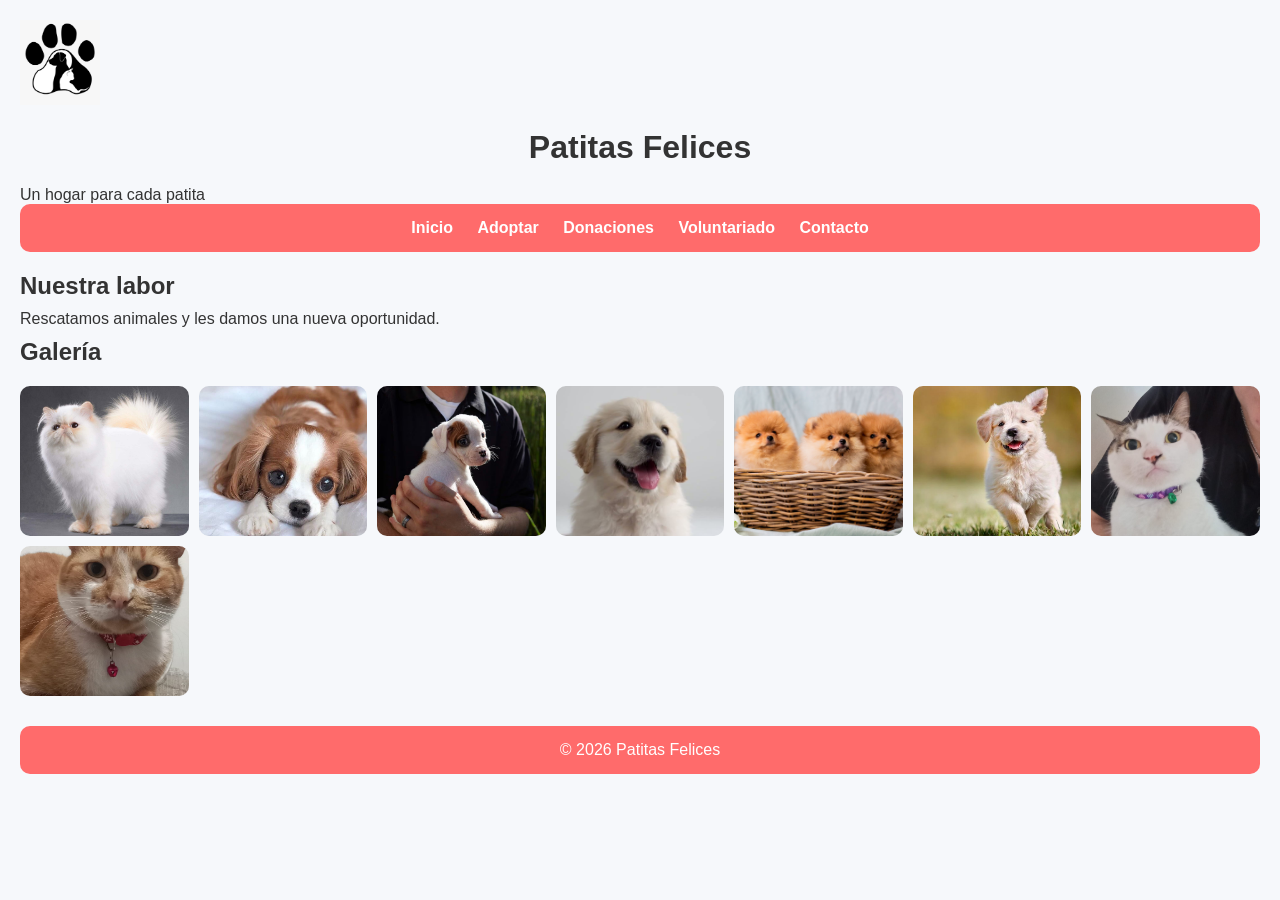
<file: index.html>
<!DOCTYPE html>
<html lang="es">
<head>
<meta charset="UTF-8">
<title>Patitas Felices</title>
<link rel="stylesheet" href="style.css">
</head>

<body>

<header>

<div class="logo">
  <img src="822d0f69525b6adfbff3478b6c3d5614.png" alt="Logo Patitas Felices">
</div>

<h1>Patitas Felices</h1>
<p class="eslogan">Un hogar para cada patita</p>

<nav>
  <a href="index.html">Inicio</a>
  <a href="adoptar.html">Adoptar</a>
  <a href="donaciones.html">Donaciones</a>
  <a href="voluntariado.html">Voluntariado</a>
  <a href="contacto.html">Contacto</a>
</nav>

</header>

<section>
  <h2>Nuestra labor</h2>
  <p>Rescatamos animales y les damos una nueva oportunidad.</p>
</section>

<section>
  <h2>Galería</h2>

  <div class="collage">
    <img src="63e10bf28752f848463155b3_razas de gatos.jpg" alt="">
    <img src="8c5544a688c38ad4db702da83250ef99.jpg" alt="">
    <img src="adopcion.avif" alt="">
    <img src="listado-razas-de-perros.jpg" alt="">
    <img src="perros-pequenos-y-esponjosos.jpg" alt="">
    <img src="razas-de-perros-para-tener-en-casa-2-768x512.jpg" alt="">
    <img src="WhatsApp Image 2026-04-15 at 11.12.09 AM.jpeg" alt="">
    <img src="WhatsApp Image 2026-04-15 at 11.15.40 AM.jpeg" alt="">
  </div>

</section>

<footer>
  <p>© 2026 Patitas Felices</p>
</footer>

</body>
</html>
</file>
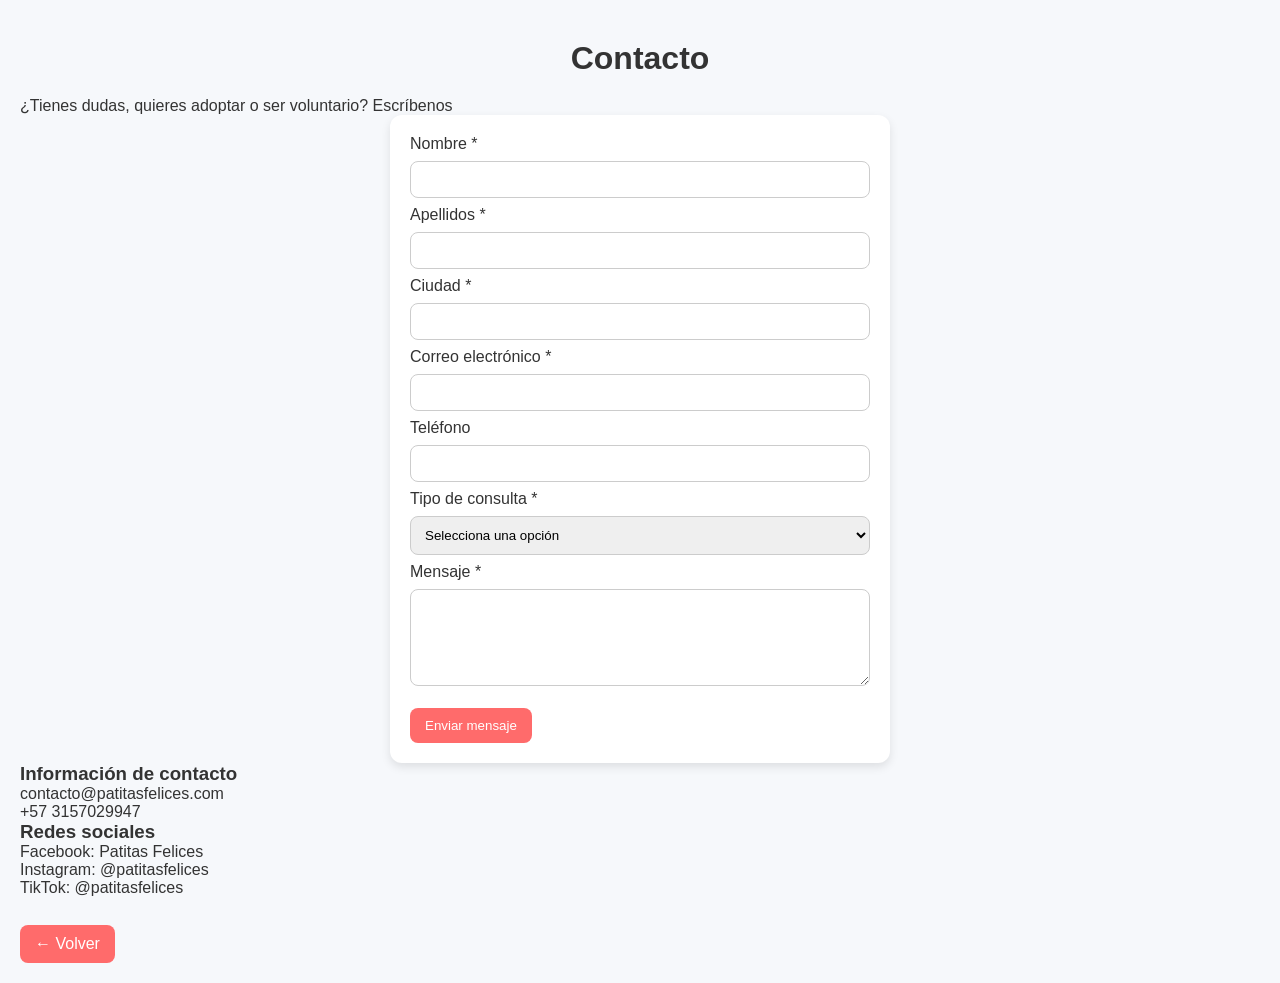
<file: contacto.html>
<!DOCTYPE html>
<html lang="es">
<head>
<meta charset="UTF-8">
<title>Contacto</title>
<link rel="stylesheet" href="style.css">
</head>

<body>

<h1>Contacto</h1>

<p>¿Tienes dudas, quieres adoptar o ser voluntario? Escríbenos</p>

<section id="contacto">

<form>

<label for="nombre">Nombre *</label>
<input type="text" id="nombre" name="nombre" required>

<label for="apellidos">Apellidos *</label>
<input type="text" id="apellidos" name="apellidos" required>

<label for="ciudad">Ciudad *</label>
<input type="text" id="ciudad" name="ciudad" required>

<label for="correo">Correo electrónico *</label>
<input type="email" id="correo" name="correo" required>

<label for="telefono">Teléfono</label>
<input type="tel" id="telefono" name="telefono">

<label for="tipo">Tipo de consulta *</label>
<select id="tipo" name="tipo" required>
  <option value="">Selecciona una opción</option>
  <option value="adopcion">Adopción</option>
  <option value="donacion">Donación</option>
  <option value="voluntariado">Voluntariado</option>
  <option value="info">Información general</option>
  <option value="otro">Otro</option>
</select>

<label for="mensaje">Mensaje *</label>
<textarea id="mensaje" name="mensaje" rows="5" required></textarea>

<button type="submit" class="btn">Enviar mensaje</button>

</form>

<div class="contact-info">
<h3>Información de contacto</h3>
<p>contacto@patitasfelices.com</p>
<p>+57 3157029947</p>

<h3>Redes sociales</h3>
<p>Facebook: Patitas Felices</p>
<p>Instagram: @patitasfelices</p>
<p>TikTok: @patitasfelices</p>
</div>

</section>

<br>

<a href="index.html" class="btn">← Volver</a>

</body>
</html>
</file>
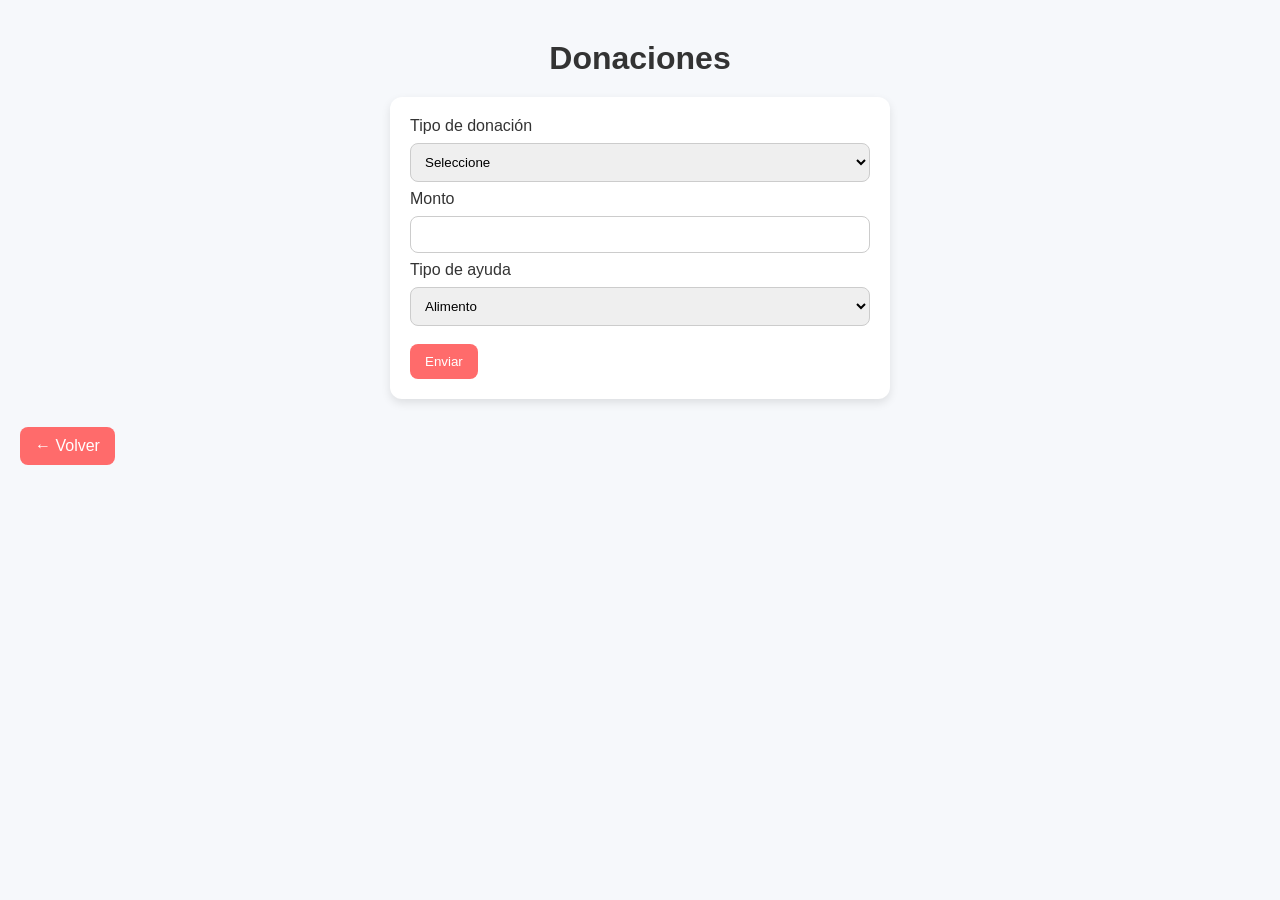
<file: donaciones.html>
<!DOCTYPE html>
<html lang="es">
<head>
<meta charset="UTF-8">
<title>Donaciones</title>
<link rel="stylesheet" href="style.css">
</head>

<body>

<h1>Donaciones</h1>

<form>

<label for="tipo">Tipo de donación</label>
<select id="tipo" name="tipo" required>
  <option value="">Seleccione</option>
  <option value="monetaria">Monetaria</option>
  <option value="especie">En especie</option>
</select>

<label for="monto">Monto</label>
<input type="number" id="monto" name="monto">

<label for="ayuda">Tipo de ayuda</label>
<select id="ayuda" name="ayuda">
  <option value="alimento">Alimento</option>
  <option value="medicamentos">Medicamentos</option>
  <option value="cobijas">Cobijas</option>
</select>

<button type="submit" class="btn">Enviar</button>

</form>

<br>

<a href="index.html" class="btn">← Volver</a>

</body>
</html>
</file>
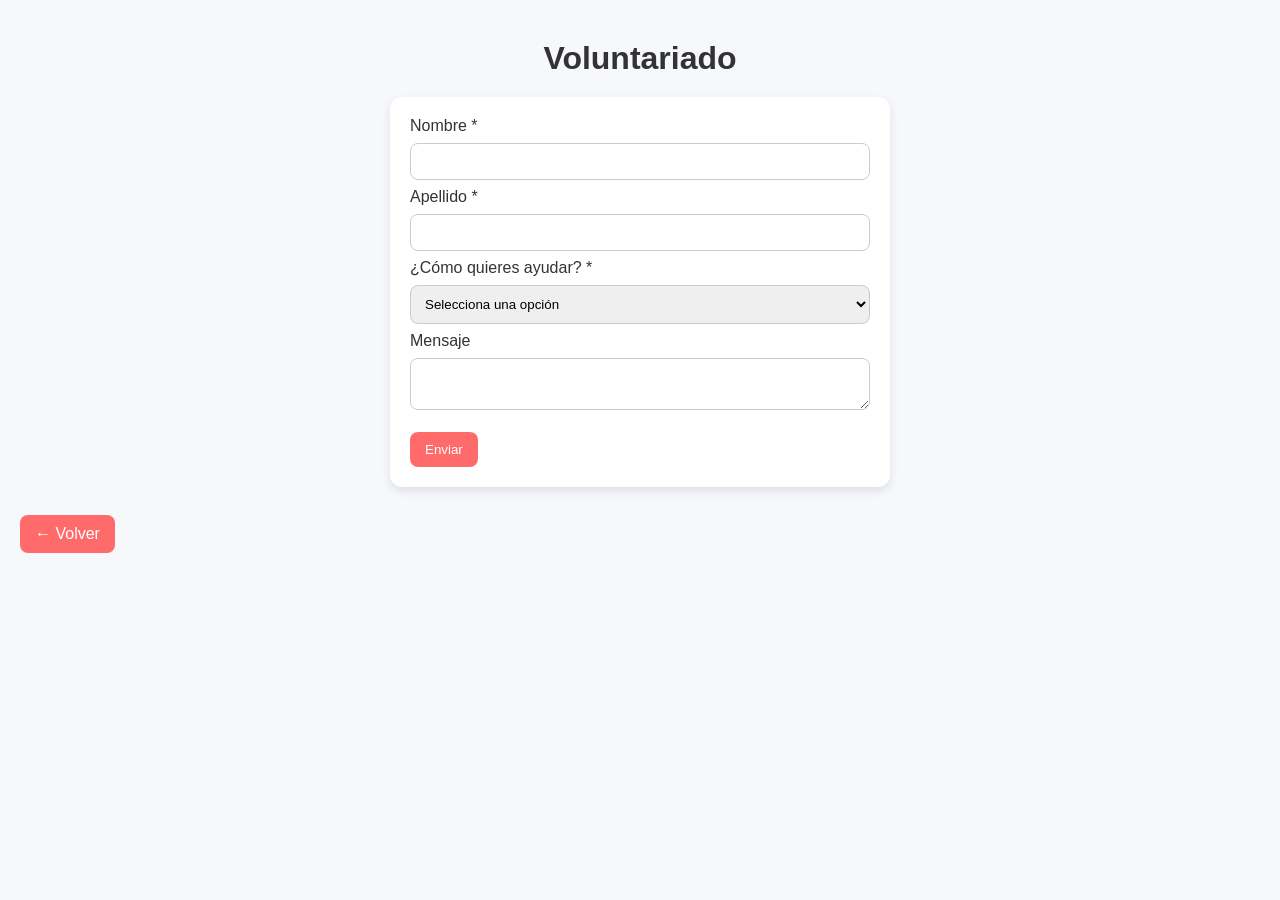
<file: voluntariado.html>
<!DOCTYPE html>
<html lang="es">
<head>
<meta charset="UTF-8">
<title>Voluntariado</title>
<link rel="stylesheet" href="style.css">
</head>

<body>

<h1>Voluntariado</h1>

<form>

<label for="nombre">Nombre *</label>
<input type="text" id="nombre" name="nombre" required>

<label for="apellido">Apellido *</label>
<input type="text" id="apellido" name="apellido" required>

<label for="ayuda">¿Cómo quieres ayudar? *</label>
<select id="ayuda" name="ayuda" required>
  <option value="">Selecciona una opción</option>
  <option value="cuidado">Cuidado de animales</option>
  <option value="limpieza">Limpieza</option>
  <option value="eventos">Eventos</option>
</select>

<label for="mensaje">Mensaje</label>
<textarea id="mensaje" name="mensaje"></textarea>

<button type="submit" class="btn">Enviar</button>

</form>

<br>

<a href="index.html" class="btn">← Volver</a>

</body>
</html>
</file>
<file: style.css>
* {
  margin: 0;
  padding: 0;
  box-sizing: border-box;
  font-family: Arial, sans-serif;
}

body {
  background: #f6f8fb;
  color: #333;
  padding: 20px;
}

nav {
  background: #ff6b6b;
  padding: 15px;
  text-align: center;
  border-radius: 10px;
  margin-bottom: 20px;
}

nav a {
  color: white;
  text-decoration: none;
  margin: 0 10px;
  font-weight: bold;
}

nav a:hover {
  text-decoration: underline;
}

h1 {
  text-align: center;
  margin: 20px 0;
}

h2 {
  margin: 10px 0;
}

.btn {
  display: inline-block;
  background: #ff6b6b;
  color: white;
  padding: 10px 15px;
  border-radius: 8px;
  text-decoration: none;
  margin-top: 10px;
  border: none;
  cursor: pointer;
}

.btn:hover {
  background: #e85a5a;
}

.grid {
  display: grid;
  grid-template-columns: repeat(auto-fit, minmax(220px, 1fr));
  gap: 15px;
  margin-top: 20px;
}

.card {
  background: white;
  border-radius: 12px;
  padding: 10px;
  text-align: center;
  box-shadow: 0 4px 10px rgba(0,0,0,0.1);
  transition: transform 0.2s;
}

.card:hover {
  transform: scale(1.03);
}

.card img {
  width: 100%;
  height: 180px;
  object-fit: cover;
  border-radius: 10px;
}

.disponible {
  color: green;
  font-weight: bold;
}

.adoptado {
  color: red;
  font-weight: bold;
}

.perfil {
  max-width: 600px;
  margin: auto;
  background: white;
  padding: 20px;
  border-radius: 12px;
  box-shadow: 0 4px 10px rgba(0,0,0,0.1);
  text-align: center;
}

.perfil img {
  width: 100%;
  border-radius: 12px;
  margin-bottom: 15px;
}

form {
  max-width: 500px;
  margin: auto;
  background: white;
  padding: 20px;
  border-radius: 12px;
  box-shadow: 0 4px 10px rgba(0,0,0,0.1);
}

input, select, textarea {
  width: 100%;
  padding: 10px;
  margin: 8px 0;
  border: 1px solid #ccc;
  border-radius: 8px;
}

.collage {
  display: grid;
  grid-template-columns: repeat(auto-fit, minmax(150px, 1fr));
  gap: 10px;
  margin-top: 20px;
}

.collage img {
  width: 100%;
  height: 150px;
  object-fit: cover;
  border-radius: 10px;
}

footer {
  text-align: center;
  margin-top: 30px;
  padding: 15px;
  background: #ff6b6b;
  color: white;
  border-radius: 10px;
}

.logo img {
  width: 80px;
  height: auto;
}
</file>
